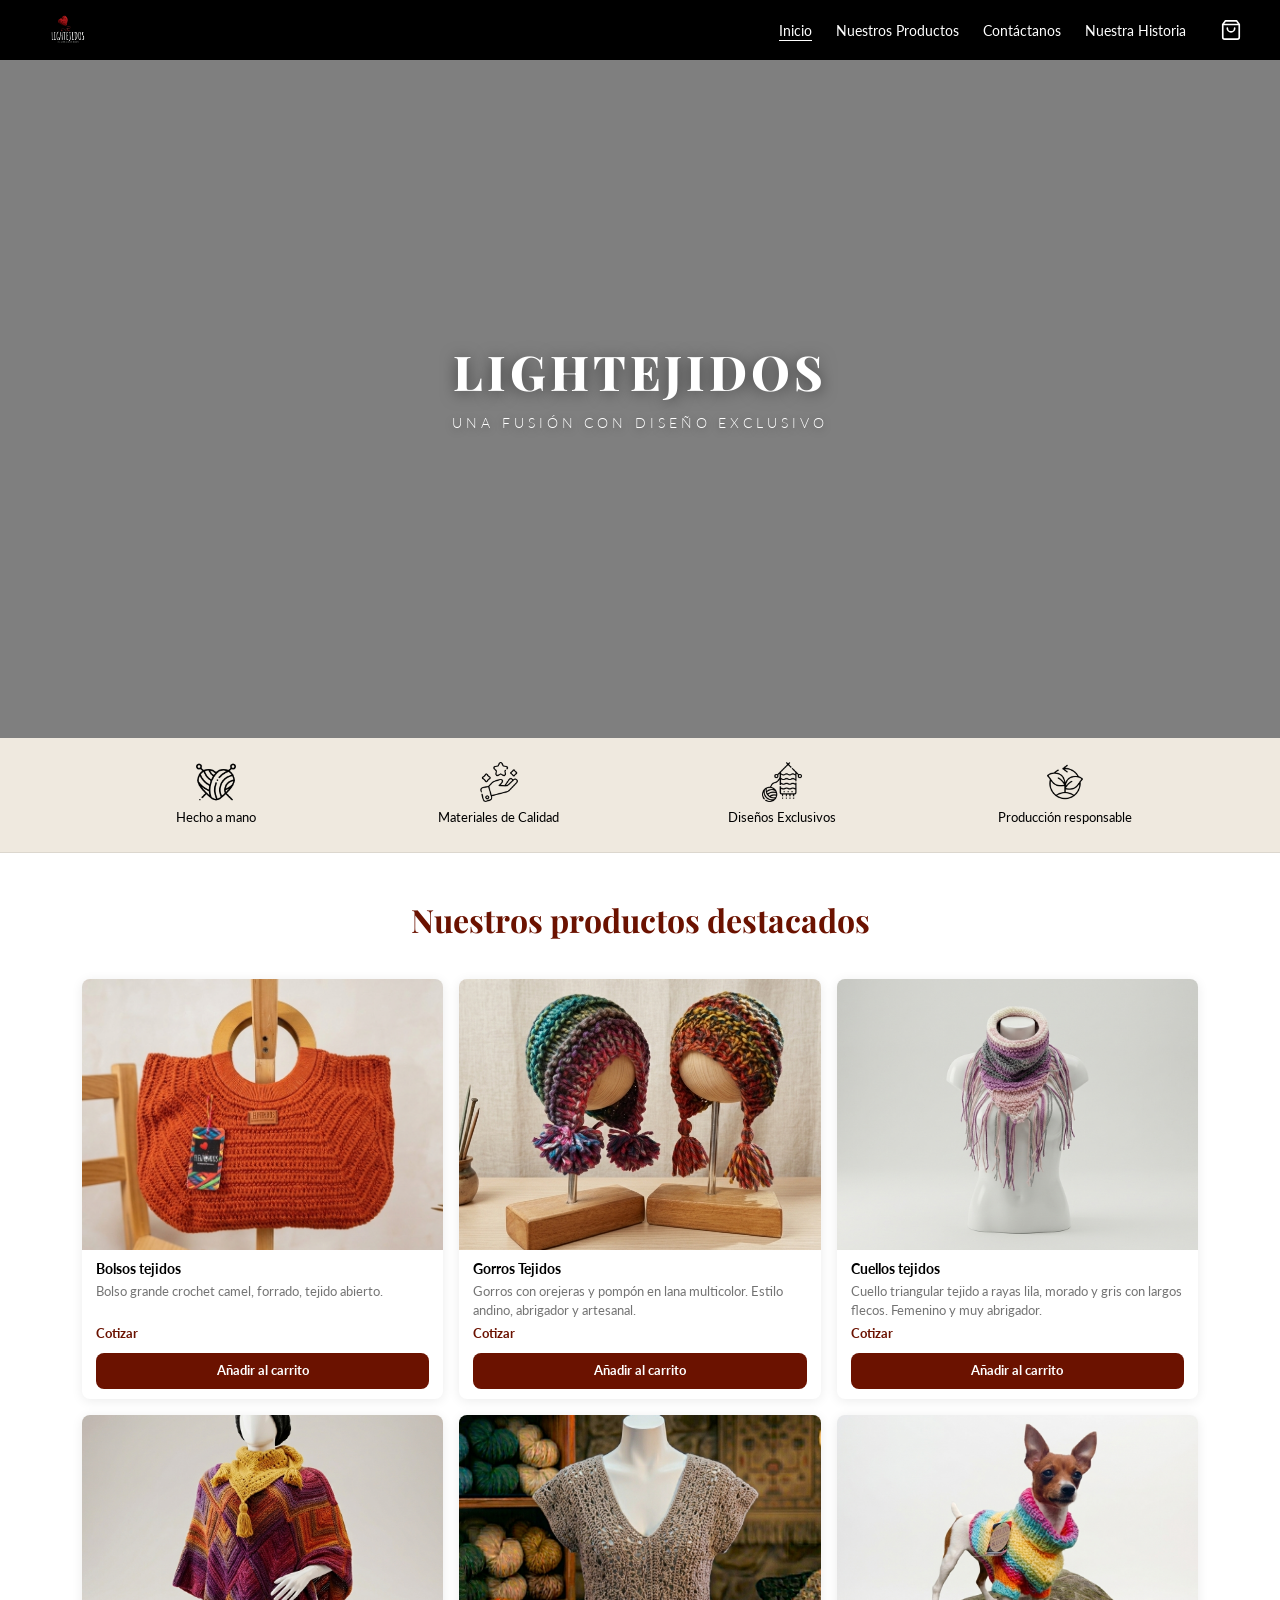
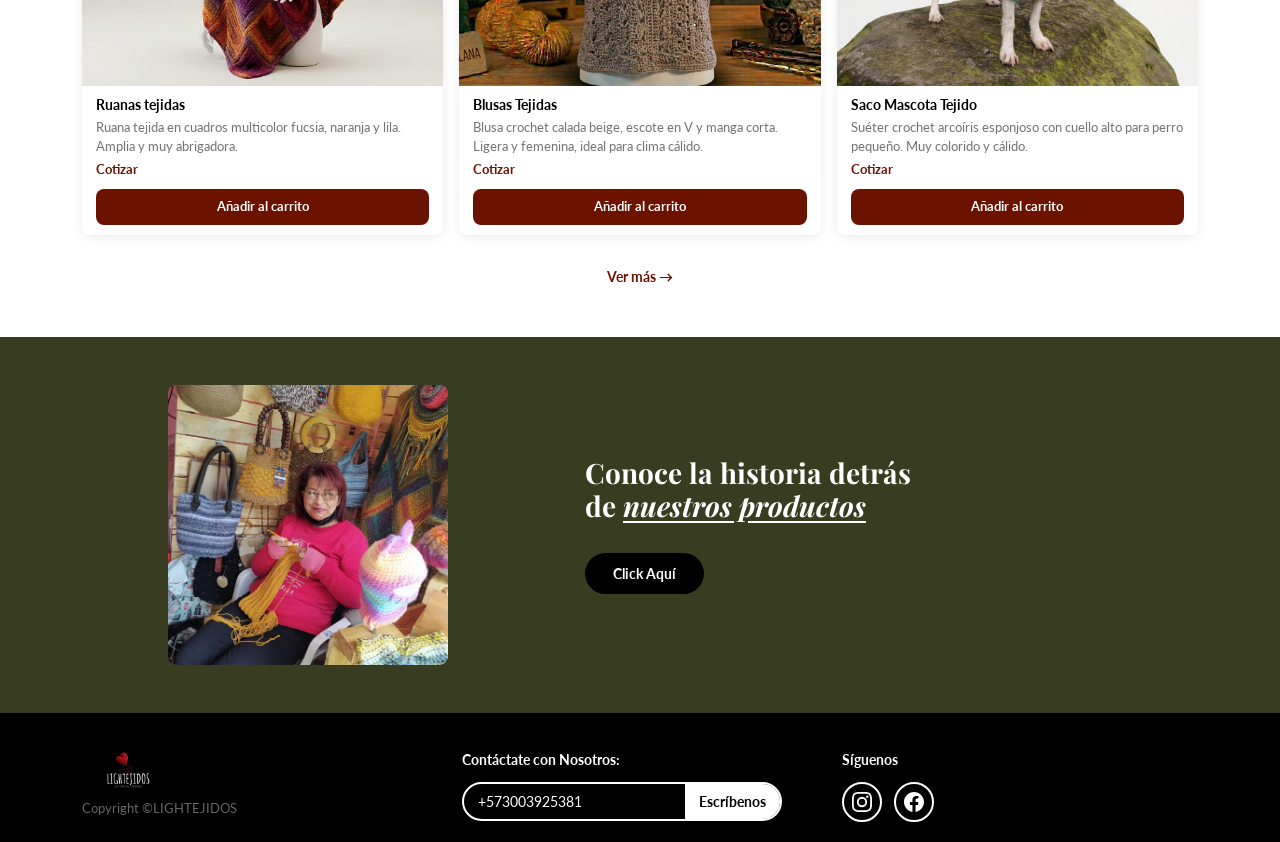
<file: index.html>
<!DOCTYPE html>
<html lang="es">
<head>
  <meta charset="UTF-8">
  <meta name="viewport" content="width=device-width, initial-scale=1.0">
  <title>Lightejidos — Una fusión con diseño exclusivo</title>
  <link rel="stylesheet" href="https://cdn.jsdelivr.net/npm/bootstrap@5.3.3/dist/css/bootstrap.min.css">
  <link rel="stylesheet" href="css/styles.css">
  <style>
    /* ---- HERO ---- */
    .hero {
     position: relative;
    width: 100%;
    height: 76vh;
    overflow: hidden;

    display: flex;
    justify-content: center;
    align-items: center;
    }
.hero::before{
    content: "";
    position: absolute;
    inset: 0;
    background: rgba(0,0,0,0.5);
    z-index: 1;
}
    .hero__video {
      position: absolute;
      inset: 0;
      width: 130%;
      height: 130%;
      object-fit: cover;
      opacity: 0.6;
    }
    .hero__contenido {
      position: relative;
      z-index: 2;
      text-align: center;
      padding: 60px 24px;
      color: white;
    }
    .hero__titulo {
      font-family: var(--fuente-display);
      font-size: var(--fs-64);
      font-weight: 800;
      color: var(--blanco);
      letter-spacing: 0.08em;
      text-shadow: 0 2px 16px rgba(0,0,0,0.5);
      margin-bottom: 12px;
    }
    .hero__subtitulo {
      font-family: var(--fuente-cuerpo);
      font-size: var(--fs-14);
      font-weight: 300;
      color: var(--blanco);
      letter-spacing: 0.28em;
      text-transform: uppercase;
      text-shadow: 0 2px 8px rgba(0,0,0,0.4);
    }

    /* ---- BARRA DE BENEFICIOS ---- */
    .barra-beneficios {
      background: var(--crema);
      padding: 24px 0;
      border-bottom: 1px solid rgba(0,0,0,0.08);
    }
    .beneficio-item {
      display: flex;
      flex-direction: column;
      align-items: center;
      gap: 6px;
      text-align: center;
    }
    .beneficio-item__icono {
      width: 40px;
      height: 40px;
      display: flex;
      align-items: center;
      justify-content: center;
    }
    .beneficio-item__icono img {
      width: 40px;
      height: 40px;
      object-fit: contain;
    }
    .beneficio-item__icono svg {
      width: 34px;
      height: 34px;
      stroke: var(--oscuro);
      fill: none;
      stroke-width: 1.5;
    }
    .beneficio-item__etiqueta {
      font-family: var(--fuente-cuerpo);
      font-size: var(--fs-13);
      font-weight: 400;
      color: var(--oscuro);
    }

    /* ---- PRODUCTOS DESTACADOS ---- */
    .seccion-destacados {
      padding: 48px 0;
      background: var(--blanco);
    }

    /* ---- BANNER HISTORIA ---- */
    .banner-historia {
      background: var(--oliva);
      padding: 48px 0;
    }
    .banner-historia__img {
      width: 100%;
      max-width: 280px;
      aspect-ratio: 1/1;
      object-fit: cover;
      border-radius: var(--radio);
    }
    .banner-historia__img-ph {
      width: 100%;
      max-width: 280px;
      aspect-ratio: 1/1;
      border-radius: var(--radio);
      background: rgba(255,255,255,0.1);
      display: flex;
      align-items: center;
      justify-content: center;
      overflow: hidden;
    }
    .banner-historia__img-ph img {
      width: 100%;
      height: 100%;
      object-fit: cover;
      border-radius: var(--radio);
    }
    .banner-historia__texto {
      color: var(--blanco);
      padding: 0 0 0 40px;
    }
    .banner-historia__titulo {
      font-family: var(--fuente-display);
      font-size: var(--fs-32);
      font-weight: 700;
      line-height: 1.2;
      margin-bottom: 20px;
    }
    .banner-historia__titulo em {
      font-style: italic;
      text-decoration: underline;
      text-underline-offset: 4px;
    }
    .btn-oscuro-pill {
      background: var(--oscuro);
      color: var(--blanco);
      font-family: var(--fuente-cuerpo);
      font-size: var(--fs-14);
      font-weight: 700;
      border: none;
      border-radius: var(--radio-pill);
      padding: 10px 28px;
      display: inline-block;
      text-decoration: none;
      transition: background var(--transicion);
      margin-top: 10px;
    }
    .btn-oscuro-pill:hover { background: var(--vino); color: var(--blanco); }

    /* ---- RESPONSIVE ---- */
    @media (max-width: 767px) {
      .hero              { min-height: 280px; }
      .hero__contenido   { padding: 40px 16px; }
      .hero__titulo      { font-size: var(--fs-40); letter-spacing: 0.05em; }
      .hero__subtitulo   { font-size: 11px; letter-spacing: 0.18em; }

      .barra-beneficios  { padding: 18px 0; }
      .beneficio-item__etiqueta { font-size: 11px; }

      .seccion-destacados { padding: 32px 0; }

      .banner-historia         { padding: 50px 20px; }
      .banner-historia__texto  { text-align: center; display: flex; flex-direction: column; align-items: center;margin-top: 20px; padding-left: 0; }
      .banner-historia__titulo { font-size: 2rem; margin-bottom: 16px; }
      .banner-historia__img-ph { width: 100%; display: flex; justify-content: center}
      .banner-historia__img-ph img    { width: 100%; max-width: 350px; height: auto; display: block; border-radius: 16px;}
    
}
    @media (max-width: 480px) {
      .hero__titulo { font-size: var(--fs-32);}

  .banner-historia__titulo { font-size: 1.7rem;}
    }
  
  </style>
</head>
<body>

  <!-- NAVBAR -->
  <div id="navbar-placeholder"></div>

  <!-- CARRITO LATERAL -->
  <div id="cart-placeholder"></div>

  <!-- ============ HERO ============ -->
  <section class="hero">
  
    <video autoplay muted loop playsinline class="hero__video">
        <source src="./imagenes/tejer.mp4" type="video/mp4">
    </video>

    <div class="hero__contenido">
        <h1 class="hero__titulo">LIGHTEJIDOS</h1>

        <p class="hero__subtitulo">
            UNA FUSIÓN CON DISEÑO EXCLUSIVO
        </p>
    </div>
  </section>

  <!-- ============ BARRA DE BENEFICIOS ============ -->
  <section class="barra-beneficios">
    <div class="container">
      <div class="row g-3 justify-content-center">

        <div class="col-6 col-md-3">
          <div class="beneficio-item">
            <div class="beneficio-item__icono">
              <img src="imagenes/tejido-de-punto (3).png" alt="icono beneficio">
            </div>
            <span class="beneficio-item__etiqueta">Hecho a mano</span>
          </div>
        </div>

        <div class="col-6 col-md-3">
          <div class="beneficio-item">
            <div class="beneficio-item__icono">
              <img src="imagenes/estrellas.png" alt="icono beneficio">
            </div>
            <span class="beneficio-item__etiqueta">Materiales de Calidad</span>
          </div>
        </div>

        <div class="col-6 col-md-3">
          <div class="beneficio-item">
            <div class="beneficio-item__icono">
              <img src="imagenes/tejido-de-punto (4).png" alt="icono beneficio">
            </div>
            <span class="beneficio-item__etiqueta">Diseños Exclusivos</span>
          </div>
        </div>

        <div class="col-6 col-md-3">
          <div class="beneficio-item">
            <div class="beneficio-item__icono">
              <img src="imagenes/replantar.png" alt="icono beneficio">
            </div>
            <span class="beneficio-item__etiqueta">Producción responsable</span>
          </div>
        </div>

      </div>
    </div>
  </section>

  <!-- ============ PRODUCTOS DESTACADOS ============ -->
  <section class="seccion-destacados">
    <div class="container">
      <h2 class="titulo-seccion">Nuestros productos destacados</h2>
      <div class="row g-3" id="grilla-destacados"></div>
      <div class="text-center mt-4">
        <a href="productos.html" class="enlace-ver-mas">Ver más →</a>
      </div>
    </div>
  </section>

  <!-- ============ BANNER HISTORIA ============ -->
  <section class="banner-historia">
    <div class="container">
      <div class="row align-items-center g-4">
        <div class="col-md-5 d-flex justify-content-center">
          <div class="banner-historia__img-ph">
            <img src="imagenes/foto_dueña.jpeg" alt="Imagen dueña de Lightejidos">
          </div>
        </div>
        <div class="col-md-7 banner-historia__texto">
          <h2 class="banner-historia__titulo"> 
            Conoce la historia detrás <br>
            de <em> nuestros productos </em>
          </h2>
          <a href="nosotros.html" class="btn-oscuro-pill">Click Aquí</a>
        </div>
      </div>
    </div>
  </section>

  <!-- FOOTER -->
  <div id="footer-placeholder"></div>

  <!-- Scripts -->
  <script src="https://cdn.jsdelivr.net/npm/bootstrap@5.3.3/dist/js/bootstrap.bundle.min.js"></script>
  <script src="js/products.js"></script>
  <script src="js/components.js"></script>
  <script src="js/cart.js"></script>
  <script>
    document.addEventListener('DOMContentLoaded', () => {
      const grilla = document.getElementById('grilla-destacados');
      if (!grilla) return;

      grilla.innerHTML = productosDestacados.map(p => `
        <div class="col-6 col-md-4 col-lg-4">
          ${htmlTarjetaProducto(p)}
        </div>`).join('');
    });
  </script>
</body>
</html>
</file>
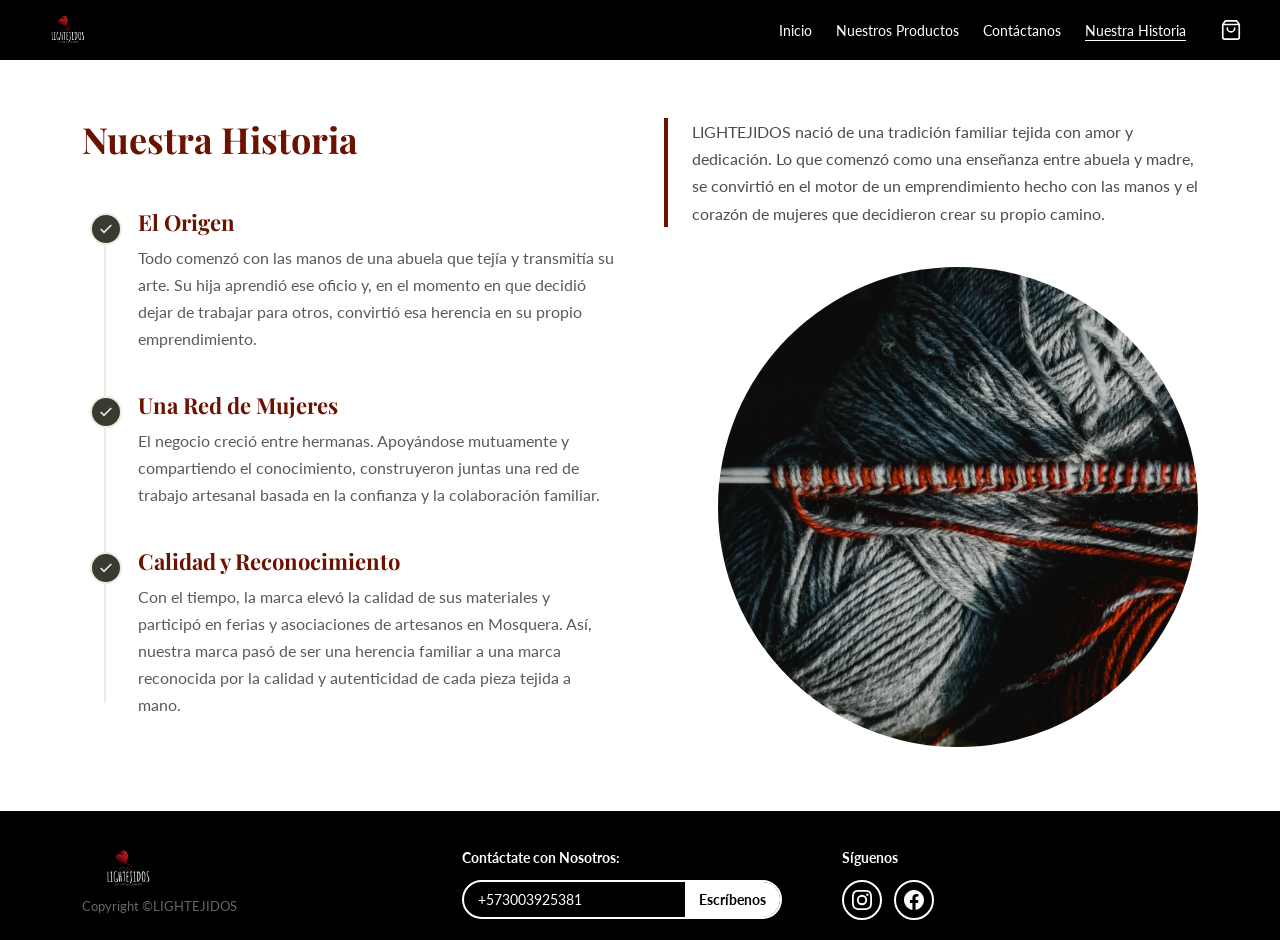
<file: nosotros.html>
<!DOCTYPE html>
<html lang="es">
<head>
  <meta charset="UTF-8">
  <meta name="viewport" content="width=device-width, initial-scale=1.0">
  <title>Nuestra Historia — Lightejidos</title>
  <link rel="stylesheet" href="https://cdn.jsdelivr.net/npm/bootstrap@5.3.3/dist/css/bootstrap.min.css">
  <link rel="stylesheet" href="css/styles.css">
  <style>

  html, body { height: 100%;}
  body { min-height: 100vh; display: flex; flex-direction: column; }
    
  
  .pagina-historia {
      padding: 64px 0;
      background: var(--blanco);
      flex: 1;
    }

    .historia-titulo {
      font-family: var(--fuente-display);
      font-size: var(--fs-48);
      font-weight: 700;
      color: var(--vino);
      margin-bottom: 48px;
    }

    /* Timeline */
    .historia-timeline {
      position: relative;
      padding-left: 56px;
    }
    .historia-timeline::before {
      content: '';
      position: absolute;
      left: 22px;
      top: 16px;
      bottom: 16px;
      width: 2px;
      background: var(--crema);
    }

    .historia-paso {
      position: relative;
      margin-bottom: 40px;
    }
    .historia-paso:last-child { margin-bottom: 0; }

    .historia-paso__bullet {
      position: absolute;
      left: -48px;
      top: 4px;
      width: 32px;
      height: 32px;
      border-radius: 50%;
      background: var(--verde);
      border: 2px solid var(--crema);
      display: flex;
      align-items: center;
      justify-content: center;
    }
    .historia-paso__bullet svg {
      width: 16px;
      height: 16px;
      stroke: var(--crema);
      fill: none;
      stroke-width: 2.5;
    }

    .historia-paso__titulo {
      font-family: var(--fuente-display);
      font-size: var(--fs-24);
      font-weight: 700;
      color: var(--vino);
      margin-bottom: 8px;
    }

    .historia-paso__texto {
      font-size: var(--fs-16);
      color: rgba(0,0,0,0.65);
      line-height: 1.7;
    }

    /* Columna derecha */
    .historia-quote {
      border-left: 4px solid var(--vino);
      padding-left: 24px;
      font-family: var(--fuente-cuerpo);
      font-size: var(--fs-16);
      color: rgba(0,0,0,0.7);
      line-height: 1.7;
      margin-bottom: 40px;
    }

    .historia-imagen-circular {
      width: 100%;
      max-width: 480px;
      aspect-ratio: 1/1;
      border-radius: 50%;
      overflow: hidden;
      margin-left: auto;
      background: var(--crema);
    }

    .historia-imagen-circular img {
      width: 100%;
      height: 100%;
      object-fit: cover;
      transform-origin: 20% 30%;
      transform: scale(2.2);
    }
    .historia-imagen-ph {
      color: rgba(0,0,0,0.25);
      font-style: italic;
      font-size: var(--fs-16);
      text-align: center;
      padding: 24px;
    }

    @media (max-width: 991px) {
      .historia-titulo { font-size: var(--fs-40); }
      .historia-imagen-circular { max-width: 320px; margin: 0 auto; }
    }
  </style>
</head>
<body>

  <!-- NAVBAR -->
  <div id="navbar-placeholder"></div>

  <!-- CARRITO LATERAL -->
  <div id="cart-placeholder"></div>

  <!-- ============ NUESTRA HISTORIA ============ -->
  <main class="pagina-historia">
    <div class="container">
      <div class="row g-5 align-items-start">

        <!-- Columna izquierda: título + timeline -->
        <div class="col-lg-6">
          <h1 class="historia-titulo">Nuestra Historia</h1>

          <div class="historia-timeline">

            <div class="historia-paso">
              <div class="historia-paso__bullet">
                <svg viewBox="0 0 24 24"><polyline points="20 6 9 17 4 12"/></svg>
              </div>
              <h2 class="historia-paso__titulo">El Origen</h2>
              <p class="historia-paso__texto">
                Todo comenzó con las manos de una abuela que tejía y transmitía su arte. Su hija aprendió ese oficio y, en el momento en que decidió dejar de trabajar para otros, convirtió esa herencia en su propio emprendimiento.
              </p>
            </div>

            <div class="historia-paso">
              <div class="historia-paso__bullet">
                <svg viewBox="0 0 24 24"><polyline points="20 6 9 17 4 12"/></svg>
              </div>
              <h2 class="historia-paso__titulo">Una Red de Mujeres</h2>
              <p class="historia-paso__texto">
                El negocio creció entre hermanas. Apoyándose mutuamente y compartiendo el conocimiento, construyeron juntas una red de trabajo artesanal basada en la confianza y la colaboración familiar.
              </p>
            </div>

            <div class="historia-paso">
              <div class="historia-paso__bullet">
                <svg viewBox="0 0 24 24"><polyline points="20 6 9 17 4 12"/></svg>
              </div>
              <h2 class="historia-paso__titulo">Calidad y Reconocimiento</h2>
              <p class="historia-paso__texto">
                Con el tiempo, la marca elevó la calidad de sus materiales y participó en ferias y asociaciones de artesanos en Mosquera. Así, nuestra marca pasó de ser una herencia familiar a una marca reconocida por la calidad y autenticidad de cada pieza tejida a mano.
              </p>
            </div>

          </div>
        </div>

        <!-- Columna derecha: quote + imagen circular -->
        <div class="col-lg-6">
          <blockquote class="historia-quote">
            LIGHTEJIDOS nació de una tradición familiar tejida con amor y dedicación. Lo que comenzó como una enseñanza entre abuela y madre, se convirtió en el motor de un emprendimiento hecho con las manos y el corazón de mujeres que decidieron crear su propio camino.
          </blockquote>

          <div class="historia-imagen-circular">
            <!-- Reemplaza con: <img src="img/historia-imagen.jpg" alt="Ovillos de lana Lightejidos"> -->
            <div class="historia-imagen-ph">
              <img src="imagenes/Nuestra_historia.jpg" alt="Imagen lana para tejer">
            </div>
          </div>
        </div>

      </div>
    </div>
  </main>

  <!-- FOOTER -->
  <div id="footer-placeholder"></div>

  <!-- Scripts -->
  <script src="https://cdn.jsdelivr.net/npm/bootstrap@5.3.3/dist/js/bootstrap.bundle.min.js"></script>
  <script src="js/products.js"></script>
  <script src="js/components.js"></script>
  <script src="js/cart.js"></script>
</body>
</html>
</file>
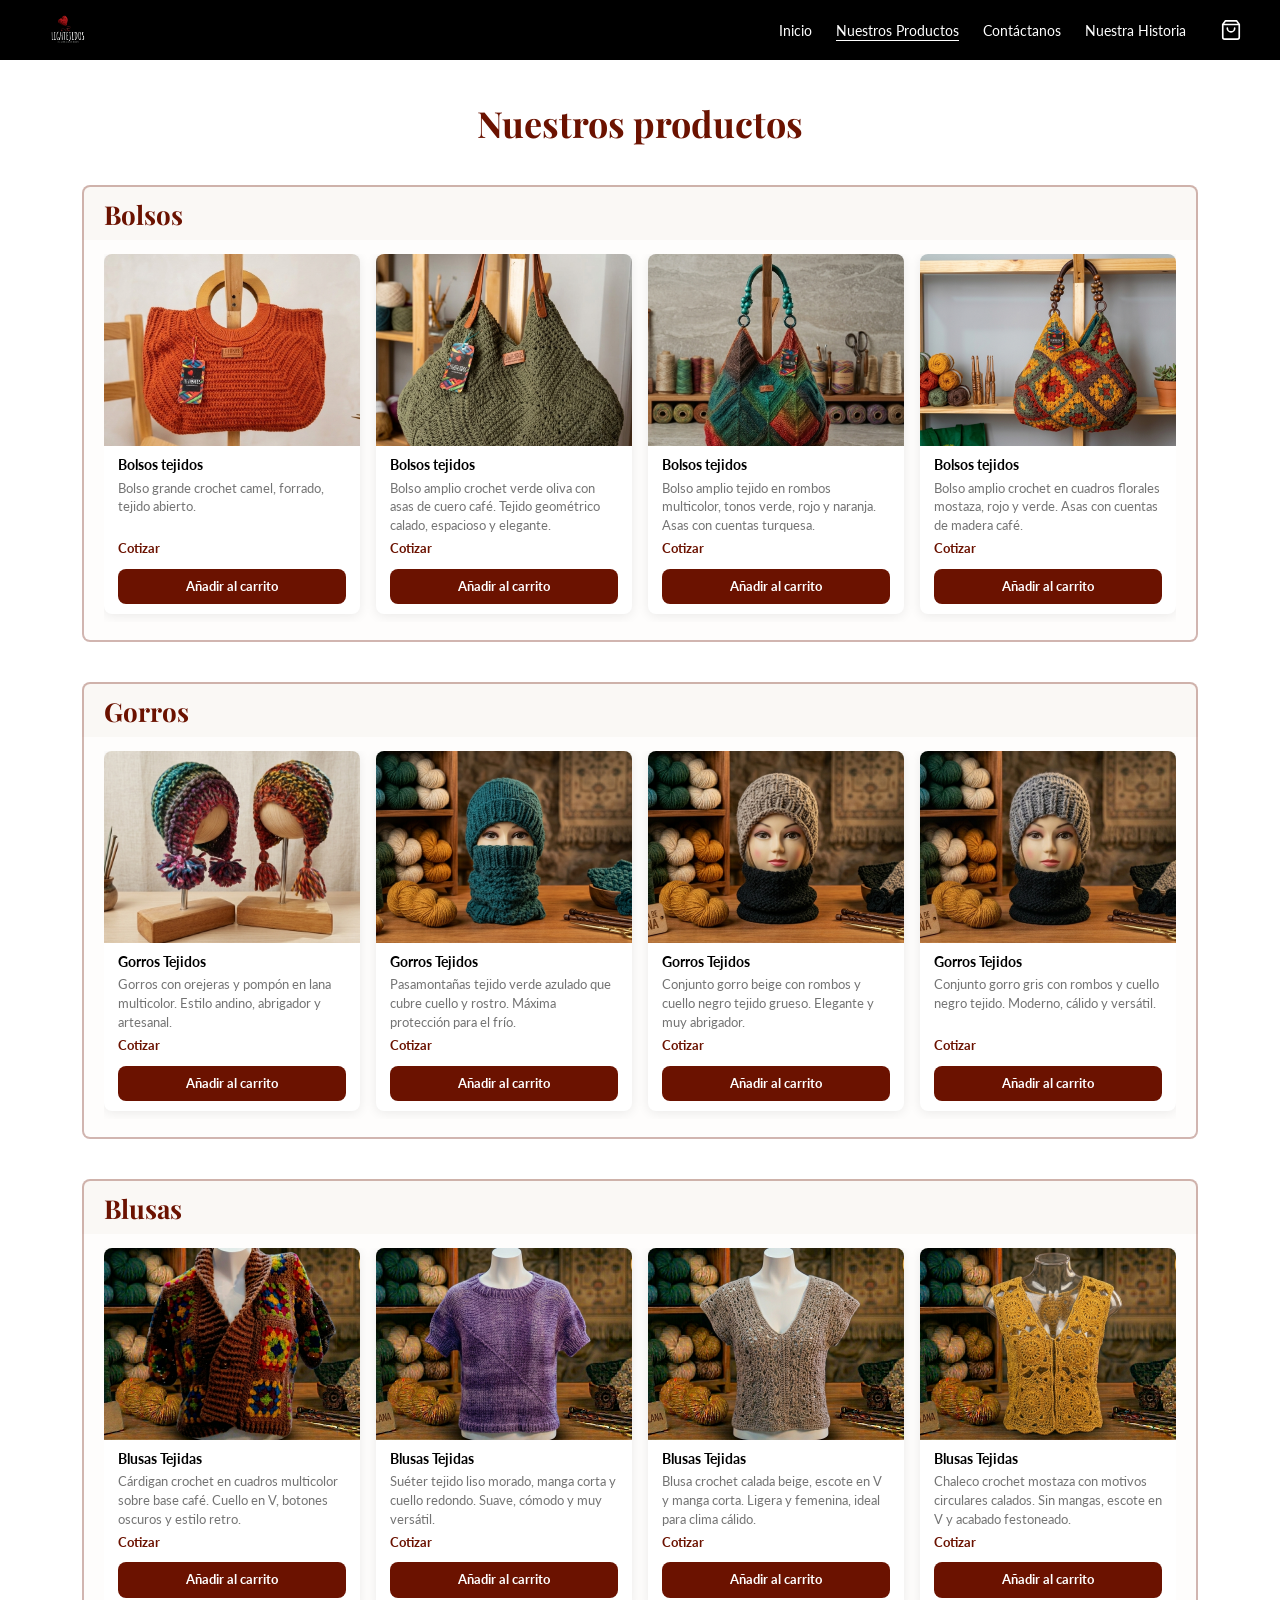
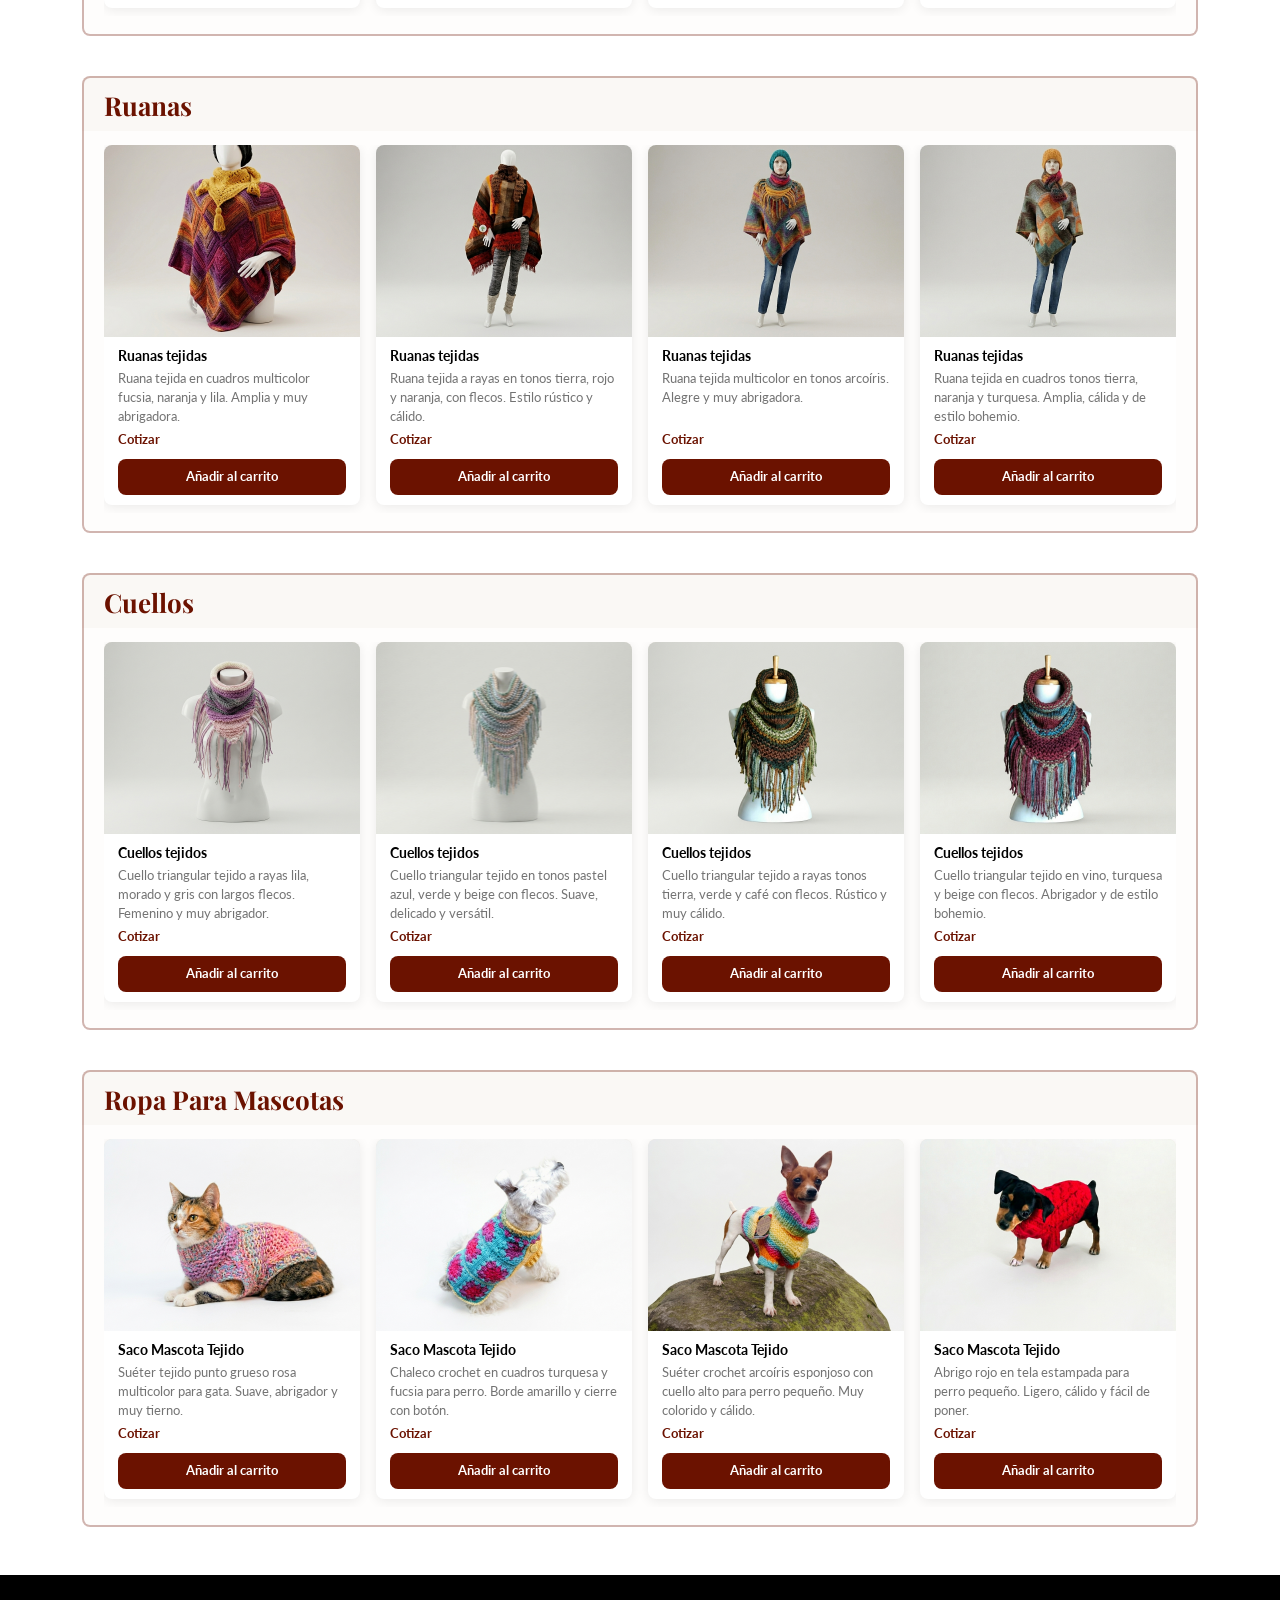
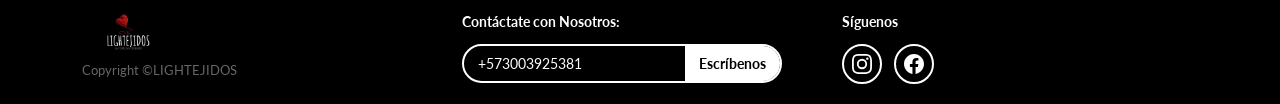
<file: productos.html>
<!DOCTYPE html>
<html lang="es">
<head>
  <meta charset="UTF-8">
  <meta name="viewport" content="width=device-width, initial-scale=1.0">
  <title>Nuestros Productos — Lightejidos</title>
  <link rel="stylesheet" href="https://cdn.jsdelivr.net/npm/bootstrap@5.3.3/dist/css/bootstrap.min.css">
  <link rel="stylesheet" href="css/styles.css">
  <style>
    .pagina-productos {
      padding: 48px 0;
      background: var(--blanco);
    }

    .titulo-pagina {
      font-family: var(--fuente-display);
      font-size: var(--fs-48);
      font-weight: 700;
      color: var(--vino);
      text-align: center;
      margin-bottom: 40px;
    }

    .seccion-categoria {
      margin-bottom: 40px;
    }
    .seccion-categoria:last-child {
      margin-bottom: 0;
    }

    /* Cabecera de categoría con rango de precios */
    .categoria-cabecera {
      border: 2px solid rgba(107, 18, 0, 0.3);
      border-bottom: none;
      border-radius: var(--radio) var(--radio) 0 0;
      padding: 12px 20px 10px;
      background: rgba(239, 233, 223, 0.3);
      display: flex;
      align-items: baseline;
      gap: 16px;
      flex-wrap: wrap;
    }

    /* Carrusel — siempre horizontal con scroll */
    .carrusel-categoria-wrap {
      border: 2px solid rgba(107, 18, 0, 0.3);
      border-top: none;
      border-radius: 0 0 var(--radio) var(--radio);
      padding: 14px 20px 18px;
      background: rgba(239, 233, 223, 0.1);
    }

    .carrusel-categoria {
      display: flex;
      gap: 16px;
      overflow-x: auto;
      overflow-y: hidden;
      padding-bottom: 8px;
      scroll-snap-type: x mandatory;
      -webkit-overflow-scrolling: touch;
      cursor: grab;
      user-select: none;
    }
    .carrusel-categoria:active { cursor: grabbing; }

    /* Scrollbar fina estilizada */
    .carrusel-categoria::-webkit-scrollbar { height: 4px; }
    .carrusel-categoria::-webkit-scrollbar-track { background: var(--crema); border-radius: 2px; }
    .carrusel-categoria::-webkit-scrollbar-thumb { background: var(--vino); border-radius: 2px; opacity: 0.6; }

    /* Tarjetas con ancho fijo para que el scroll siempre funcione */
    .tarjeta-wrap {
      min-width: 200px;
      width: calc(25% - 12px);
      flex-shrink: 0;
      scroll-snap-align: start;
    }

    @media (max-width: 991px) {
      .tarjeta-wrap {
        min-width: 200px;
        width: 200px;
      }
    }

    @media (max-width: 575px) {
      .tarjeta-wrap {
        min-width: 160px;
        width: 160px;
      }
    }
  </style>
</head>
<body>

  <!-- NAVBAR -->
  <div id="navbar-placeholder"></div>

  <!-- CARRITO LATERAL -->
  <div id="cart-placeholder"></div>

  <!-- ============ PÁGINA PRODUCTOS ============ -->
  <main class="pagina-productos">
    <div class="container">
      <h1 class="titulo-pagina">Nuestros productos</h1>
      <div id="contenedor-categorias"></div>
    </div>
  </main>

  <!-- FOOTER -->
  <div id="footer-placeholder"></div>
  <!-- Scripts -->
  <script src="https://cdn.jsdelivr.net/npm/bootstrap@5.3.3/dist/js/bootstrap.bundle.min.js"></script>
  <script src="js/products.js"></script>
  <script src="js/components.js"></script>
  <script src="js/cart.js"></script>
  <script>
    document.addEventListener('DOMContentLoaded', () => {
      const contenedor = document.getElementById('contenedor-categorias');
      if (!contenedor) return;

      contenedor.innerHTML = categorias.map(cat => `
        <section class="seccion-categoria">
          <div class="categoria-cabecera">
            <h2 class="titulo-categoria">${cat.nombre}</h2>
          </div>
          <div class="carrusel-categoria-wrap">
            <div class="carrusel-categoria" id="carrusel-${cat.id}">
              ${cat.productos.map(p => {
                const productoCompleto = { ...p, rangoPrecios: cat.rangoPrecios, precioMin: cat.precioMin, precioMax: cat.precioMax };
                return `<div class="tarjeta-wrap">${htmlTarjetaProducto(productoCompleto)}</div>`;
              }).join('')}
            </div>
          </div>
        </section>`).join('');

      // Scroll horizontal con rueda/trackpad
      document.querySelectorAll('.carrusel-categoria').forEach(carrusel => {
        carrusel.addEventListener('wheel', (evento) => {
          // Si hay scroll vertical disponible en el carrusel, no interceptar
          if (Math.abs(evento.deltaX) > Math.abs(evento.deltaY)) return;
          evento.preventDefault();
          carrusel.scrollLeft += evento.deltaY * 1.5;
        }, { passive: false });

        // Drag horizontal con mouse
        let arrastrando = false;
        let inicioX = 0;
        let scrollInicialX = 0;

        carrusel.addEventListener('mousedown', (evento) => {
          arrastrando = true;
          inicioX = evento.pageX - carrusel.offsetLeft;
          scrollInicialX = carrusel.scrollLeft;
          carrusel.style.userSelect = 'none';
        });

        document.addEventListener('mousemove', (evento) => {
          if (!arrastrando) return;
          const x = evento.pageX - carrusel.offsetLeft;
          const desplazamiento = (x - inicioX) * 1.5;
          carrusel.scrollLeft = scrollInicialX - desplazamiento;
        });

        document.addEventListener('mouseup', () => {
          arrastrando = false;
          carrusel.style.userSelect = '';
        });
      });
    });
  </script>
</body>
</html>
</file>
<file: css/styles.css>
/* ================================================
   LIGHTEJIDOS — Estilos Globales
   Paleta: #6B1200 | #FFFFFF | #0D0D0D | #383C20 | #EFE9DF
   Tipografías: Playfair Display + Lato
   ================================================ */

@import url('https://fonts.googleapis.com/css2?family=Playfair+Display:ital,wght@0,400;0,600;0,700;1,400;1,600&family=Lato:wght@300;400;700;900&display=swap');

:root {
  --vino:        #6B1200;
  --vino-hover:  #8a1800;
  --blanco:      #FFFFFF;
  --oscuro:      #000000;
  --oliva:       #383C20;
  --crema:       #EFE9DF;
  --verde:       #383C30;

  --fuente-display: 'Playfair Display', serif;
  --fuente-cuerpo:  'Lato', sans-serif;

  /* Escala tipográfica compacta */
  --fs-10: 10px;
  --fs-12: 12px;
  --fs-13: 13px;
  --fs-14: 14px;
  --fs-15: 20px;
  --fs-16: 16px;  
  --fs-20: 20px;
  --fs-24: 22px;
  --fs-28: 26px;
  --fs-32: 28px;
  --fs-40: 32px;
  --fs-48: 36px;
  --fs-56: 42px;
  --fs-64: 48px;

  --radio:       8px;
  --radio-pill:  100px;
  --sombra-card: 0 2px 12px rgba(0,0,0,0.08);
  --transicion:  0.25s ease;
}

*, *::before, *::after { box-sizing: border-box; margin: 0; padding: 0; }

body {
  font-family: var(--fuente-cuerpo);
  font-size: var(--fs-15);
  color: var(--oscuro);
  background: var(--blanco);
  overflow-x: hidden;
}

img { max-width: 100%; display: block; }
a   { text-decoration: none; color: inherit; }

/*NAVBAR — fixed siempre visible */
#navbar-placeholder {
  position: fixed;
  top: 0;
  left: 0;
  right: 0;
  z-index: 1000;
}

.navbar {
  background: var(--oscuro) !important;
  padding: 8px 20px;
}

/* Compensa el espacio que ocupa la navbar fija */
body {
  padding-top: 54px;
}
.navbar-brand { display: flex; align-items: center; gap: 8px; }
.logo-marca { height: 34px; width: auto; object-fit: contain; }

.nombre-marca {
  font-family: var(--fuente-cuerpo);
  font-weight: 900;
  font-size: var(--fs-14);
  letter-spacing: 0.2em;
  color: var(--blanco);
  text-transform: uppercase;
}

.navbar-nav .nav-link {
  color: var(--blanco) !important;
  font-size: var(--fs-14);
  font-weight: 400;
  padding: 6px 12px !important;
  transition: opacity var(--transicion);
}
.navbar-nav .nav-link:hover  { opacity: 0.7; }
.navbar-nav .nav-link.active { text-decoration: underline; text-underline-offset: 4px; }
.navbar-toggler              { border: 1px solid rgba(255,255,255,0.3); padding: 3px 7px; }
.navbar-toggler-icon         { filter: invert(1); }

.acciones-nav { display: flex; align-items: center; gap: 8px; }

.btn-icono-nav {
  background: none; border: none; cursor: pointer;
  color: var(--blanco); padding: 6px; position: relative;
  display: flex; align-items: center; justify-content: center;
  transition: opacity var(--transicion);
}
.btn-icono-nav:hover { opacity: 0.7; }
.btn-icono-nav svg   { width: 22px; height: 22px; stroke: var(--blanco); fill: none; stroke-width: 1.8; stroke-linecap: round; stroke-linejoin: round; }

.contador-carrito {
  position: absolute; top: 2px; right: 2px;
  background: var(--vino); color: var(--blanco);
  font-size: 9px; font-weight: 700;
  width: 15px; height: 15px; border-radius: 50%;
  display: flex; align-items: center; justify-content: center;
  line-height: 1;
}
.contador-carrito.oculto { display: none; }

/* FOOTER */
.pie-pagina {
  background: var(--oscuro);
  color: var(--blanco);
  padding: 36px 0 20px;
}

.pie-marca { display: flex; flex-direction: column; align-items: flex-start; gap: 4px; }
.logo-pie  { height: 44px; width: auto; object-fit: contain; }
.nombre-pie {
  font-family: var(--fuente-cuerpo); font-weight: 900;
  font-size: var(--fs-14); letter-spacing: 0.2em;
  color: var(--blanco); text-transform: uppercase;
}
.copyright-pie { font-size: var(--fs-13); color: rgba(255,255,255,0.4); margin-top: 6px; }

.pie-col-titulo {
  font-family: var(--fuente-cuerpo); font-size: var(--fs-14); font-weight: 700;
  color: var(--blanco); margin-bottom: 12px;
}

.pie-caja-wa {
  display: flex; border: 2px solid var(--blanco); border-radius: var(--radio-pill);
  overflow: hidden; max-width: 320px;
}
.pie-caja-wa input {
  flex: 1; background: transparent; border: none;
  color: var(--blanco); font-family: var(--fuente-cuerpo); font-size: var(--fs-14);
  padding: 7px 14px; outline: none;
}
.pie-caja-wa input::placeholder { color: rgba(255,255,255,0.45); }
.pie-caja-wa .btn-wa {
  background: var(--blanco); color: var(--oscuro); font-family: var(--fuente-cuerpo);
  font-weight: 700; font-size: var(--fs-14); border: none;
  padding: 7px 14px; cursor: pointer; white-space: nowrap; transition: background var(--transicion);
}
.pie-caja-wa .btn-wa:hover { background: var(--crema); }

.pie-redes { display: flex; gap: 12px; align-items: center; }
.pie-redes a {
  color: var(--blanco); width: 40px; height: 40px; border: 2px solid var(--blanco); border-radius: 50%;
  display: flex; align-items: center; justify-content: center; transition: opacity var(--transicion);
}
.pie-redes a:hover { opacity: 0.7; }
.pie-redes svg     { width: 20px; height: 20px; fill: var(--blanco); }

/*TARJETA DE PRODUCTO*/
.tarjeta-producto {
  border-radius: var(--radio);
  overflow: hidden;
  background: var(--blanco);
  box-shadow: var(--sombra-card);
  transition: transform var(--transicion), box-shadow var(--transicion);
  height: 100%;
  display: flex;
  flex-direction: column;
}
.tarjeta-producto:hover { transform: translateY(-3px); box-shadow: 0 6px 24px rgba(0,0,0,0.13); }

.tarjeta-producto__img {
  width: 100%; aspect-ratio: 4/3; overflow: hidden;
  background: var(--crema);
  display: flex; align-items: center; justify-content: center;
}
.tarjeta-producto__img img { width: 100%; height: 100%; object-fit: cover; transition: transform 0.4s ease; }
.tarjeta-producto:hover .tarjeta-producto__img img { transform: scale(1.04); }

.tarjeta-producto__img .img-ph {
  width: 100%; height: 100%; display: flex; flex-direction: column;
  align-items: center; justify-content: center;
  color: rgba(0,0,0,0.25); font-size: var(--fs-14); font-style: italic; gap: 8px;
  background: var(--crema);
}
.tarjeta-producto__img .img-ph svg {
  width: 36px; height: 36px; opacity: 0.25;
  stroke: var(--oscuro); fill: none; stroke-width: 1.5;
}

.tarjeta-producto__cuerpo { padding: 10px 14px; flex: 1; display: flex; flex-direction: column; gap: 4px; }
.tarjeta-producto__nombre { font-size: var(--fs-14); font-weight: 700; color: var(--oscuro); line-height: 1.3; }
.tarjeta-producto__desc   { font-size: var(--fs-13); color: rgba(0,0,0,0.55); line-height: 1.45; flex: 1; }
.tarjeta-producto__precio { font-size: var(--fs-13); font-weight: 700; color: var(--vino); }
.tarjeta-producto__boton  { margin-top: 6px; }

.btn-vino {
  background: var(--vino); color: var(--blanco);
  font-family: var(--fuente-cuerpo); font-size: var(--fs-13); font-weight: 700;
  border: none; border-radius: var(--radio); padding: 8px 16px;
  cursor: pointer; width: 100%; display: block; text-align: center;
  transition: background var(--transicion);
}
.btn-vino:hover { background: var(--vino-hover); color: var(--blanco); }

/* CARRITO LATERAL */
.sidebar-carrito {
  position: fixed; top: 0; right: -100%;
  width: 100%; max-width: 340px; height: 100dvh;
  background: var(--blanco); z-index: 1500;
  display: flex; flex-direction: column;
  transition: right 0.32s cubic-bezier(0.4,0,0.2,1);
  box-shadow: -4px 0 28px rgba(0,0,0,0.18);
}
.sidebar-carrito.abierto { right: 0; }

/* Sin overlay — el fondo es clickeable */

.carrito-cabecera {
  background: var(--vino); color: var(--blanco);
  padding: 12px 20px; display: flex; align-items: center; justify-content: space-between;
  flex-shrink: 0;
}
.carrito-cabecera h2 { font-family: var(--fuente-display); font-size: var(--fs-20); font-weight: 600; }

.carrito-cerrar {
  background: none; border: 2px solid var(--blanco); color: var(--blanco);
  border-radius: 50%; width: 28px; height: 28px;
  display: flex; align-items: center; justify-content: center;
  cursor: pointer; font-size: var(--fs-13); line-height: 1; transition: background var(--transicion);
}
.carrito-cerrar:hover { background: rgba(255,255,255,0.2); }

.carrito-cuerpo {
  flex: 1; overflow-y: auto; padding: 16px 14px;
  display: flex; flex-direction: column; gap: 12px;
}

.carrito-vacio { text-align: center; padding: 36px 20px; color: rgba(0,0,0,0.35); font-size: var(--fs-14); }
.carrito-vacio svg {
  width: 52px; height: 52px; opacity: 0.15; margin: 0 auto 12px; display: block;
  stroke: var(--oscuro); fill: none; stroke-width: 1.5;
}

.carrito-item {
  display: flex; gap: 12px; align-items: center;
  border: 1px solid rgba(0,0,0,0.08); border-radius: var(--radio);
  padding: 10px; background: var(--blanco);
}
.carrito-item__miniatura {
  width: 80px; height: 80px; flex-shrink: 0;
  border-radius: var(--radio); background: var(--crema);
  display: flex; align-items: center; justify-content: center;
  overflow: hidden; font-size: 10px; color: rgba(0,0,0,0.3); text-align: center;
}
.carrito-item__miniatura img { width: 100%; height: 100%; object-fit: cover; }

.carrito-item__info    { flex: 1; min-width: 0; }
.carrito-item__nombre  { font-size: var(--fs-13); font-weight: 700; color: var(--oscuro); margin-bottom: 1px; white-space: nowrap; overflow: hidden; text-overflow: ellipsis; }
.carrito-item__precio  { font-size: var(--fs-12); color: var(--vino); font-weight: 600; margin-bottom: 6px; }

.carrito-item__controles { display: flex; align-items: center; gap: 5px; }

.btn-cantidad {
  width: 26px; height: 26px; border-radius: 50%; border: none;
  background: var(--oscuro); color: var(--blanco);
  font-size: var(--fs-14); cursor: pointer;
  display: flex; align-items: center; justify-content: center;
  transition: background var(--transicion); flex-shrink: 0;
}
.btn-cantidad:hover            { background: var(--vino); }
.btn-cantidad.btn-eliminar     { background: var(--vino); }
.btn-cantidad.btn-eliminar:hover { background: var(--vino-hover); }
.btn-cantidad.btn-decrementar  { background: #555; }
.btn-cantidad.btn-decrementar:hover { background: var(--vino); }

.carrito-cantidad { font-weight: 700; font-size: var(--fs-14); min-width: 20px; text-align: center; }

.carrito-pie {
  padding: 12px 16px 18px; border-top: 1px solid rgba(0,0,0,0.1);
  display: flex; flex-direction: column; gap: 12px; flex-shrink: 0;
}
.carrito-rango { display: flex; justify-content: space-between; align-items: center; flex-wrap: wrap; gap: 4px; }
.carrito-rango span:first-child { font-weight: 700; font-size: var(--fs-13); }
.carrito-rango span:last-child  { font-weight: 700; font-size: var(--fs-14); color: var(--vino); }

.btn-cotizar {
  background: var(--oscuro); color: var(--blanco);
  font-family: var(--fuente-cuerpo); font-size: var(--fs-14); font-weight: 700;
  border: none; border-radius: var(--radio-pill); padding: 13px 20px;
  cursor: pointer; width: 100%; display: flex; align-items: center; justify-content: center; gap: 8px;
  transition: background var(--transicion);
}
.btn-cotizar:hover { background: var(--vino); color: var(--blanco); }

/* UTILIDADES COMPARTIDAS*/
.titulo-seccion {
  font-family: var(--fuente-display); font-size: var(--fs-40);
  font-weight: 700; color: var(--vino); text-align: center; margin-bottom: 40px;
}
.titulo-categoria {
  font-family: var(--fuente-display); font-size: var(--fs-28);
  font-weight: 700; color: var(--vino); margin-bottom: 0;
}
.enlace-ver-mas {
  color: var(--vino); font-weight: 700; font-size: var(--fs-14);
  display: inline-flex; align-items: center; gap: 6px;
  transition: gap var(--transicion); text-decoration: none;
}
.enlace-ver-mas:hover { gap: 10px; color: var(--vino); }

/* RESPONSIVE MOBILE */
@media (max-width: 767px) {
  .titulo-seccion   { font-size: var(--fs-24); margin-bottom: 60px; }
  .titulo-categoria { font-size: var(--fs-20); }

  .sidebar-carrito  { max-width: 85%; }

  .pie-pagina       { padding: 28px 0 16px; }
  .pie-redes a      { width: 36px; height: 36px; }
  .pie-redes svg    { width: 18px; height: 18px; }
}
</file>
